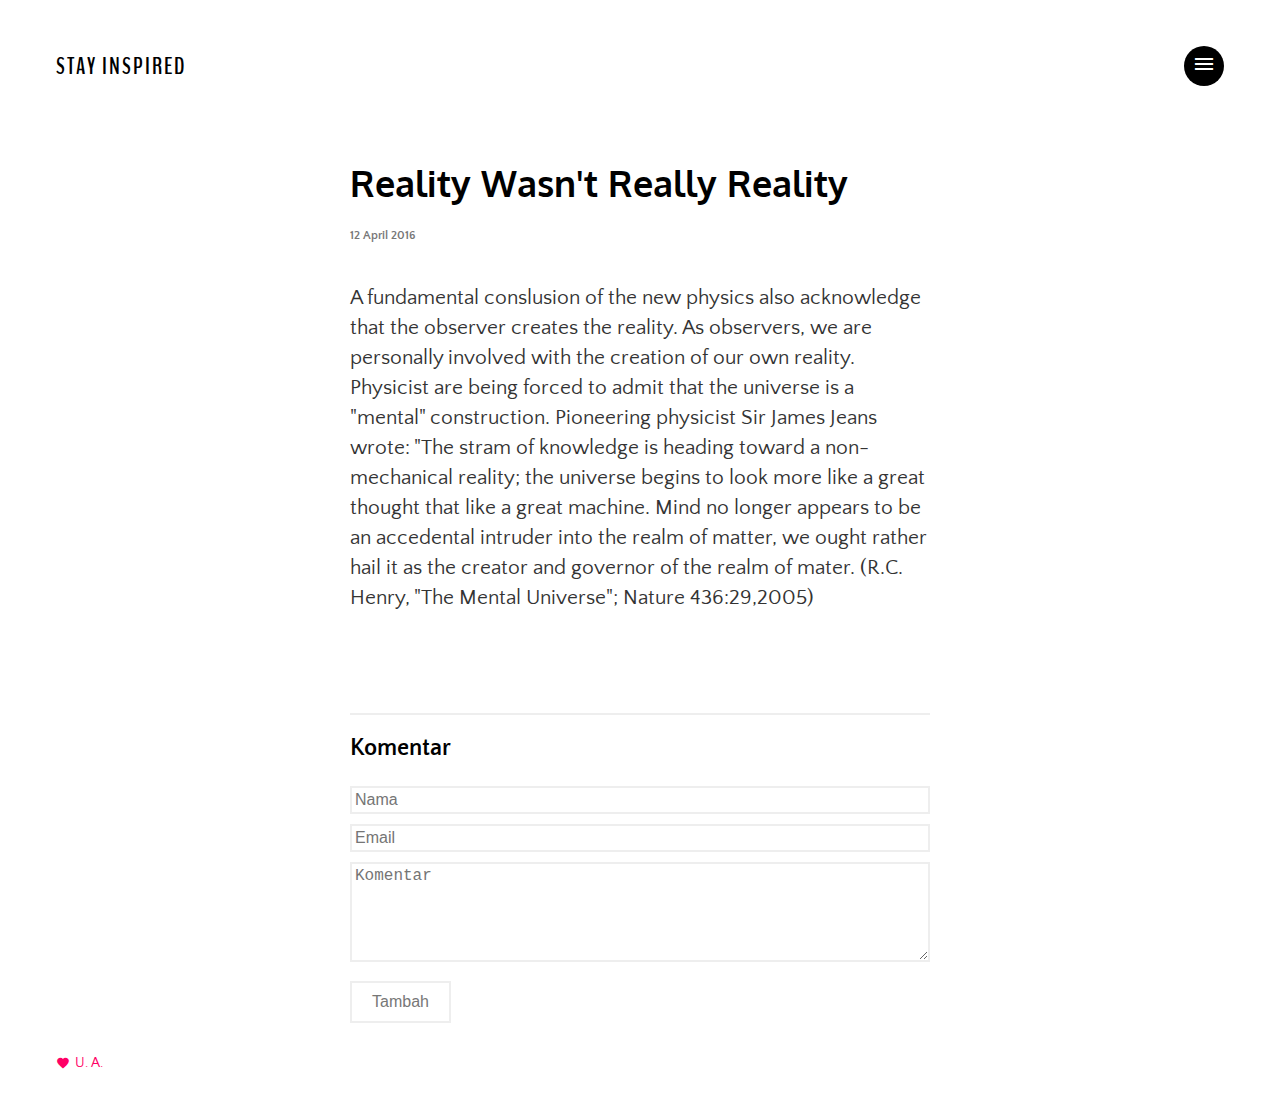
<file: DU 2016/Pertemuan4/ideasBlog/post_view.html>
<!doctype html>
<html>
<head>
	<title>Ideas Blog</title>
	<link rel="stylesheet" type="text/css" href="assets/css/styles.css">

	<!-- font -->
	<link href='https://fonts.googleapis.com/css?family=BenchNine:700' rel='stylesheet' type='text/css'>
	<link href='https://fonts.googleapis.com/css?family=Oxygen:700' rel='stylesheet' type='text/css'>
	<link href='https://fonts.googleapis.com/css?family=Quattrocento+Sans' rel='stylesheet' type='text/css'>
</head>
<body>
	<header class="flex-container">
		<div class="ideas-blog_title">
			<a href="#"><h3>Stay inspired</h3></a>
		</div>
		<div class="ideas-blog_menu-btn flex-container">
			<a href="#"><i class="material-icons">menu</i></a>
		</div>
	</header>

	<div class="ideas-blog_body flex-container">
		<div class="side-menu">
			<ul>
				<li><a href="index.php">Home</a></li>
				<li><a href="form_add.php">Tambah Ide</a></li>
				<li><a href="post_list.php">List Post</a></li>
			</ul>
		</div>
		<div class="ideas-blog-post_wrapper">
			<h1 class="ideas-blog-post_title">Reality wasn't really reality</h1>
			<p class="ideas-blog-post_date">12 April 2016</p>
			<p class="ideas-blog-post_content">
				A fundamental conslusion of the new physics also acknowledge that the observer creates the reality. As observers, we are personally involved with the creation of our own reality. Physicist are being forced to admit that the universe is a "mental" construction. Pioneering physicist Sir James Jeans wrote: "The stram of knowledge is heading toward a non-mechanical reality; the universe begins to look more like a great thought that like a great machine. Mind no longer appears to be an accedental intruder into the realm of matter, we ought rather hail it as the creator and governor of the realm of mater. (R.C. Henry, "The Mental Universe"; Nature 436:29,2005)
			</p>
			<div class="ideas-blog_comments">
				<h2>Komentar</h2>
				<form method="post" action="">
					<input type="text" name="commentName" placeholder="Nama"/>
					<input type="email" name="commentEmail" placeholder="Email"/>
					<textarea name="commentContent" cols="30" rows="5" placeholder="Komentar"></textarea>
					<button class="btn-save" type="submit" name="commentAdd">Tambah</button>
				</form>
			</div>
		</div>
	</div>

	<footer class="flex-container">
		<i class="material-icons">favorite</i> <span>U. A.</span> 
	</footer>
</body>
	<script src="assets/js/jquery-2.1.1.min.js"></script>
	<script src="assets/js/app.js"></script>
</html>
</file>
<file: DU 2016/Pertemuan4/ideasBlog/assets/css/styles.css>
/*Initial Styling*/
* {
  -webkit-box-sizing: border-box;
     -moz-box-sizing: border-box;
          box-sizing: border-box;
}

a{
	text-decoration: none;
	color: #0000ff;
}

a:hover{
	color: #000080;
}

body{
	padding: 0;
	max-width:1200px;
	margin: 0 auto;
	padding: 1em;
	font-family: 'Quattrocento Sans', sans-serif;
}


/*Material Icon Styling*/
@font-face {
  font-family: 'Material Icons';
  font-style: normal;
  font-weight: 400;
  src: url(iconfont/MaterialIcons-Regular.eot); /* For IE6-8 */
  src: local('Material Icons'),
       local('MaterialIcons-Regular'),
       url(iconfont/MaterialIcons-Regular.woff2) format('woff2'),
       url(iconfont/MaterialIcons-Regular.woff) format('woff'),
       url(iconfont/MaterialIcons-Regular.ttf) format('truetype');
}

.material-icons {
  font-family: 'Material Icons';
  font-weight: normal;
  font-style: normal;
  font-size: 24px;  /* Preferred icon size */
  display: inline-block;
  width: 1em;
  height: 1em;
  line-height: 1;
  text-transform: none;
  letter-spacing: normal;
  word-wrap: normal;
  white-space: nowrap;
  direction: ltr;

  /* Support for all WebKit browsers. */
  -webkit-font-smoothing: antialiased;
  /* Support for Safari and Chrome. */
  text-rendering: optimizeLegibility;

  /* Support for Firefox. */
  -moz-osx-font-smoothing: grayscale;

  /* Support for IE. */
  font-feature-settings: 'liga';
}

/*Header Styling*/
header{
	min-height: 50px;
	height: 100px;
	width: 100%;
	/*border:1px solid #000;*/
	-webkit-justify-content: space-between;
            justify-content: space-between;
}

/*Container using flex*/
.flex-container{
	display: flex;
	display: -webkit-flex;

}

/*Blog Styling*/
.ideas-blog_title, 
.ideas-blog_menu-btn, 
.ideas-blog_menu-btn a,
footer span,
footer .material-icons{
	-webkit-align-self: center;
            align-self: center;
}

.ideas-blog_title a{
	text-transform: uppercase;
	color: #000;
	font-family: 'BenchNine', sans-serif;
	font-size: 20px;
	letter-spacing: 2px;
}

.ideas-blog_menu-btn{
	width: 40px;
	height: 40px;
	background-color: #000;
	border-radius: 50%;
	-webkit-align-content: center;
			align-content: center;
}
.ideas-blog_menu-btn a{
	margin: 0 auto;
	color: #fff;	
	padding: 7px 0;
}

.ideas-blog_body{
	width: 100%;
	position: relative;
}

.ideas-blog-post_wrapper{
	-webkit-order: -1;
            order: -1;
	margin: 0 auto;
	width: 100%;
	max-width: 580px;
	padding: 20px 0;
}

.ideas-blog-post_list{
	margin: 0 auto;
	width: 100%;
	max-width: 800px;
	padding: 20px 0;
}

.ideas-blog-post_title{
	font-size: 36px;
	text-transform: capitalize;
	font-family: 'Oxygen', sans-serif;
}

.ideas-blog-post_date{
	font-size: 12px;
	font-weight: 700;
	color: #777;
}

.ideas-blog-post_content{
	padding-top: 20px;
	font-size: 21px;
	line-height: 30px;
	color: #333;
}

.ideas-blog_comments{
	margin-top: 100px;
	border-top: 2px solid #eee;
}

.ideas-blog_comments form input,
.ideas-blog_comments form textarea{
	display: inline-block;
	width: 100%;
	margin: 5px 0;
	font-size: 16px;
	padding: 3px;
	border:none;
	border: 2px solid #eee;
}

.ideas-blog_entry-post form textarea[name=postContent]{
	display: inline-block;
	width: 100%;
	margin: 5px 0;
	font-size: 21px;
	padding: 10px;
	color: #333;
	font-family: 'Quattrocento Sans', sans-serif;
	border:none;
	border: 2px solid #eee;
}

.ideas-blog_entry-post form textarea[name=postTitle]{
	display: inline-block;
	width: 100%;
	margin: 15px 0;
	font-size: 36px;
	padding: 10px;
	text-transform: capitalize;
	font-family: 'Oxygen', sans-serif;
	border: none;
	border: 2px solid #eee;
}

.ideas-blog-post_list{
	width: 100%;
}
.ideas-blog-post_list td{
	padding: 5px;
}
.ideas-blog-post_item li{
	padding: 0;
	list-style: none;
	border-bottom: 2px solid #eee;
	padding-bottom: 10px;
}

.ideas-blog-post_item h1{
	font-family: 'Oxygen', sans-serif;
}

.ideas-blog-post_item span{
	display: inline-block;
	margin-right: 10px;
	color: #777;
}

.btn-save{
	margin-top: 10px;
	font-size: 16px;
	padding: 10px 20px;
	border:none;
	color: #777;
	border:2px solid #eee;
	background-color: #fff;
}

.btn-save:hover,
.btn-save:focus{
	background-color: #eee;
}

.btn-action{
	font-size: 16px;
	padding: 3px 10px;
	border:none;
	color: #777;
	border:2px solid #eee;
	background-color: #fff;
}

.tbl-title{
	font-size: 20px;
	margin: 5px;
	font-weight: bold;
	font-family: 'Oxygen', sans-serif;
	text-transform: capitalize;
}

.tbl-date{
	color: #777;
	width: 120px;
}
.publish{
	border:2px solid #00aa44;
	color: #00aa44;
}

.text-title{
	font-family: 'Oxygen', sans-serif;
	text-transform: capitalize;	
}

/*Footer Styling*/
footer{
	background-color: #fff;
	-webkit-align-content: center;
			align-content: center;
    height: 40px;
    width: 100%;
}

footer span{
	margin-left: 5px;
	font-size: 14px;
	color: #ff0066;
}

footer .material-icons{
	font-size: 14px;
	color: #ff0066;
}


/*Side menu Styling*/
.side-menu{
	display: inline-block;
	position: absolute;
	right: 0;
	z-index: 10;
	width: 200px;
	display: none;
}
.side-menu ul{
	list-style-type: none;
}

.side-menu ul li{
	font-size: 20px;
	padding: 5px 0;
	text-align: right;
}
</file>
